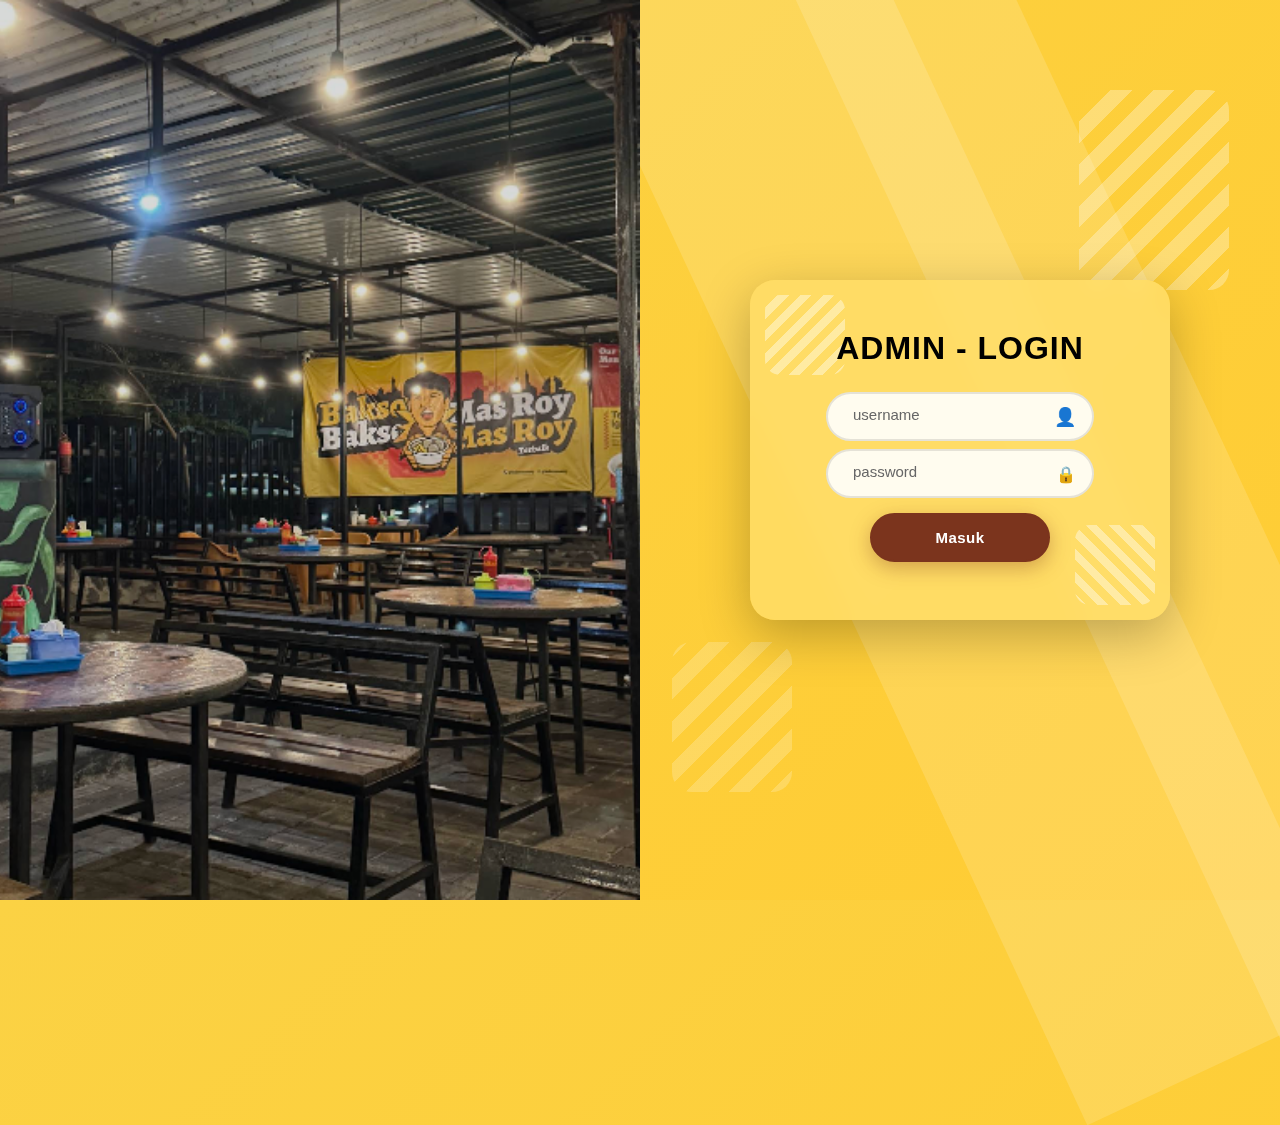
<file: cobacoba.html>
<!DOCTYPE html>
<html lang="en">

<head>
    <meta charset="UTF-8">
    <meta name="viewport" content="width=device-width, initial-scale=1.0">
    <title>Document</title>
</head>

<style>
    * {
        margin: 0;
        padding: 0;
        border: none;
        box-sizing: border-box;
    }

    body {
        margin: 0;
        padding: 0;
        font-family: 'Segoe UI', Tahoma, Geneva, Verdana, sans-serif;
        height: 100vh;
        background: linear-gradient(135deg, #fbd244 0%, #ffcc33 100%);
        overflow: hidden;
        position: relative;
    }

    /* Decorative stripes */
    body::before,
    body::after {
        content: '';
        position: absolute;
        background: rgba(255, 255, 255, 0.15);
        transform: rotate(-25deg);
        z-index: 0;
    }

    body::before {
        width: 300px;
        height: 150%;
        top: -25%;
        right: 15%;
    }

    body::after {
        width: 200px;
        height: 150%;
        top: -25%;
        right: 5%;
    }

    :root {
        --background: #fff8e1;
        --primary: #fbd244;
        --secondary: #7b341d;
        --dark: #000000;
        --light: #f0f0f0;
        --blue: #1a237e;
        --icon-orange: #ff9800;
        --icon-teal: #009688;
        --icon-brown: #6d4c41;
        --icon-orange-light: #ffb74d;
        --icon-teal-light: #26a69a;
        --icon-brown-light: #8d6e63;
    }

    #container {
        display: flex;
        flex-direction: row;
        justify-content: center;
        align-items: center;
        gap: 0;
        height: 100vh;
        position: relative;
        z-index: 1;
    }

    .left {
        background-image: url(css/properties/outletmer.png);
        background-size: cover;
        background-position: center;
        height: 100vh;
        width: 50%;
        border-radius: 0;
        position: relative;
        overflow: hidden;
    }

    /* Dark overlay on image */
    .left::before {
        content: '';
        position: absolute;
        top: 0;
        left: 0;
        width: 100%;
        height: 100%;
        background: rgba(0, 0, 0, 0.15);
        pointer-events: none;
    }

    .right {
        height: 100vh;
        width: 50%;
        display: flex;
        align-items: center;
        justify-content: center;
        position: relative;
    }

    /* Diagonal stripes decoration on right side */
    .right::before {
        content: '';
        position: absolute;
        width: 150px;
        height: 200px;
        background: repeating-linear-gradient(
            -45deg,
            rgba(255, 255, 255, 0.3),
            rgba(255, 255, 255, 0.3) 15px,
            transparent 15px,
            transparent 30px
        );
        top: 10%;
        right: 8%;
        border-radius: 20px;
        z-index: 0;
    }

    .right::after {
        content: '';
        position: absolute;
        width: 120px;
        height: 150px;
        background: repeating-linear-gradient(
            -45deg,
            rgba(255, 255, 255, 0.2),
            rgba(255, 255, 255, 0.2) 15px,
            transparent 15px,
            transparent 30px
        );
        bottom: 12%;
        left: 5%;
        border-radius: 20px;
        z-index: 0;
    }

    .right form {
        display: flex;
        flex-direction: column;
        justify-content: center;
        align-items: center;
        gap: 15px;
        background: rgba(255, 221, 103, 0.85);
        padding: 50px 45px;
        border-radius: 25px;
        box-shadow: 0 15px 50px rgba(0, 0, 0, 0.25);
        backdrop-filter: blur(10px);
        width: 420px;
        position: relative;
        z-index: 2;
        animation: slideIn 0.6s ease-out;
    }

    @keyframes slideIn {
        from {
            opacity: 0;
            transform: translateY(-30px);
        }
        to {
            opacity: 1;
            transform: translateY(0);
        }
    }

    /* Decorative diagonal lines on form corners */
    .right form::before {
        content: '';
        position: absolute;
        width: 80px;
        height: 80px;
        top: 15px;
        left: 15px;
        background: repeating-linear-gradient(
            -45deg,
            rgba(255, 255, 255, 0.4),
            rgba(255, 255, 255, 0.4) 8px,
            transparent 8px,
            transparent 16px
        );
        border-radius: 15px;
        pointer-events: none;
    }

    .right form::after {
        content: '';
        position: absolute;
        width: 80px;
        height: 80px;
        bottom: 15px;
        right: 15px;
        background: repeating-linear-gradient(
            45deg,
            rgba(255, 255, 255, 0.4),
            rgba(255, 255, 255, 0.4) 8px,
            transparent 8px,
            transparent 16px
        );
        border-radius: 15px;
        pointer-events: none;
    }

    .right form .kepala h2 {
        color: var(--dark);
        font-size: 32px;
        text-align: center;
        font-weight: 700;
        letter-spacing: 1px;
        margin-bottom: 25px;
        text-transform: uppercase;
        position: relative;
        z-index: 1;
    }

    .kolom {
        margin-top: 8px;
        position: relative;
        margin-bottom: 8px;
        width: 100%;
        z-index: 1;
    }

    .kolom input[type="text"],
    .kolom input[type="password"] {
        color: var(--dark);
        width: 100%;
        padding: 14px 45px 14px 20px;
        font-size: 15px;
        border: 2px solid rgba(0, 0, 0, 0.1);
        border-radius: 50px;
        outline: none;
        box-sizing: border-box;
        background: rgba(255, 255, 255, 0.9);
        transition: all 0.3s ease;
        font-weight: 500;
    }

    .kolom input[type="text"]:focus,
    .kolom input[type="password"]:focus {
        background: #ffffff;
        border-color: rgba(0, 0, 0, 0.3);
        box-shadow: 0 4px 15px rgba(0, 0, 0, 0.1);
    }

    /* Icon indicators */
    .kolom input[type="text"]::after,
    .kolom input[type="password"]::after {
        content: '';
        position: absolute;
        right: 20px;
        top: 50%;
        transform: translateY(-50%);
    }

    /* Username icon placeholder */
    .kolom:first-of-type::after {
        content: '👤';
        position: absolute;
        right: 18px;
        top: 50%;
        transform: translateY(-50%);
        font-size: 18px;
        pointer-events: none;
        z-index: 2;
    }

    /* Password icon placeholder */
    .kolom:nth-of-type(2)::after {
        content: '🔒';
        position: absolute;
        right: 18px;
        top: 50%;
        transform: translateY(-50%);
        font-size: 16px;
        pointer-events: none;
        z-index: 2;
    }

    .kolom input:focus+span,
    .kolom input:valid+span {
        top: -10px;
        left: 20px;
        font-size: 12px;
        color: var(--dark);
        background: var(--primary);
        padding: 2px 12px;
        border-radius: 20px;
        font-weight: 600;
        box-shadow: 0 2px 8px rgba(0, 0, 0, 0.15);
    }

    .kolom span {
        position: absolute;
        left: 22px;
        top: 14px;
        padding: 0 5px;
        color: #666;
        transition: all 0.3s ease;
        pointer-events: none;
        font-size: 15px;
        font-weight: 400;
    }

    form {
        position: static;
        transform: none;
    }

    button {
        display: block;
        padding: 14px 50px;
        background: var(--secondary);
        text-align: center;
        justify-content: center;
        border-radius: 50px;
        color: #ffffff;
        align-items: center;
        cursor: pointer;
        font-size: 15px;
        margin: 15px auto 0;
        width: auto;
        min-width: 180px;
        font-weight: 600;
        letter-spacing: 0.5px;
        transition: all 0.3s ease;
        box-shadow: 0 6px 20px rgba(123, 52, 29, 0.35);
        position: relative;
        overflow: hidden;
        z-index: 1;
        border: 2px solid var(--secondary);
    }

    button::before {
        content: '';
        position: absolute;
        top: 0;
        left: -100%;
        width: 100%;
        height: 100%;
        background: linear-gradient(90deg, transparent, rgba(255, 255, 255, 0.25), transparent);
        transition: left 0.5s;
    }

    button:hover::before {
        left: 100%;
    }

    button:hover {
        transform: translateY(-2px);
        box-shadow: 0 8px 25px rgba(123, 52, 29, 0.45);
        background: #5a2817;
    }

    button:active {
        transform: translateY(0);
        box-shadow: 0 4px 15px rgba(123, 52, 29, 0.35);
    }

    /* Responsive design */
    @media (max-width: 1024px) {
        #container {
            flex-direction: column;
        }

        .left {
            width: 100%;
            height: 35vh;
        }

        .right {
            width: 100%;
            height: 65vh;
        }

        .right form {
            width: 90%;
            max-width: 400px;
            padding: 40px 35px;
        }

        .right::before,
        .right::after {
            display: none;
        }
    }

    @media (max-width: 768px) {
        .right form .kepala h2 {
            font-size: 26px;
        }

        .right form {
            padding: 35px 30px;
        }

        button {
            font-size: 14px;
            padding: 12px 40px;
            min-width: 160px;
        }
    }
</style>

<body>

    <section class="container" id="container">

        <div class="left">
            <div class="bg"></div>
        </div>

        <div class="right">
            <form action="" method="post">
                <div class="kepala">
                    <h2>ADMIN - LOGIN</h2>
                    <div class="kolom">
                        <input type="text" name="username" id="username" required />
                        <span>username</span>
                    </div>
                    <div class="kolom">
                        <input type="password" name="password" id="password" required />
                        <span>password</span>
                    </div>
                    <div class="kolom">
                        <button type="submit" name="login">Masuk</button>
                    </div>
                </div>
            </form>
        </div>

    </section>
</body>

</html>
</file>
